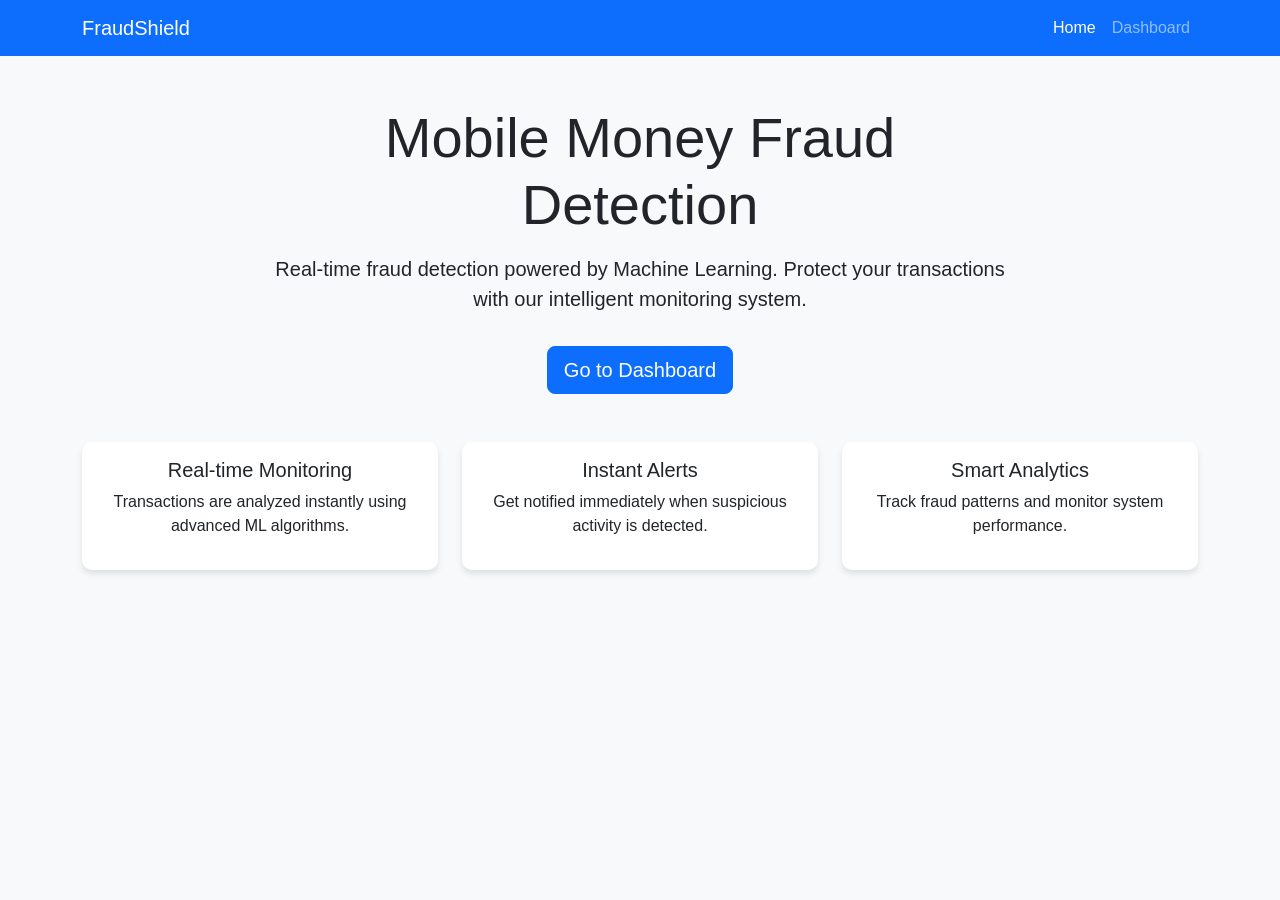
<file: index.html>
<!DOCTYPE html>
<html lang="en">
<head>
    <meta charset="UTF-8">
    <meta name="viewport" content="width=device-width, initial-scale=1.0">
    <title>Mobile Money Fraud Detection System</title>
    <link href="https://cdn.jsdelivr.net/npm/bootstrap@5.3.0/dist/css/bootstrap.min.css" rel="stylesheet">
    <link rel="stylesheet" href="css/style.css">
    <link rel="manifest" href="manifest.json">
</head>
<body>
    <nav class="navbar navbar-expand-lg navbar-dark bg-primary">
        <div class="container">
            <a class="navbar-brand" href="#">FraudShield</a>
            <button class="navbar-toggler" type="button" data-bs-toggle="collapse" data-bs-target="#navbarNav">
                <span class="navbar-toggler-icon"></span>
            </button>
            <div class="collapse navbar-collapse" id="navbarNav">
                <ul class="navbar-nav ms-auto">
                    <li class="nav-item">
                        <a class="nav-link active" href="index.html">Home</a>
                    </li>
                    <li class="nav-item">
                        <a class="nav-link" href="dashboard.html">Dashboard</a>
                    </li>
                </ul>
            </div>
        </div>
    </nav>
    <div id="offlineIndicator" class="alert alert-warning text-center rounded-0 mb-0 fw-bold" style="display: none;">
        ⚡ You are currently operating offline.
    </div>
    <div id="onlineIndicator" class="alert alert-success text-center rounded-0 mb-0 fw-bold" style="display: none;">
        🌐 You are back online.
    </div>

    <div class="container mt-5">
        <div class="row">
            <div class="col-md-8 mx-auto text-center">
                <h1 class="display-4">Mobile Money Fraud Detection</h1>
                <p class="lead mt-3">
                    Real-time fraud detection powered by Machine Learning. 
                    Protect your transactions with our intelligent monitoring system.
                </p>
                <a href="dashboard.html" class="btn btn-primary btn-lg mt-3">Go to Dashboard</a>
            </div>
        </div>

        <div class="row mt-5">
            <div class="col-md-4">
                <div class="card feature-card">
                    <div class="card-body text-center">
                        <h5 class="card-title">Real-time Monitoring</h5>
                        <p class="card-text">Transactions are analyzed instantly using advanced ML algorithms.</p>
                    </div>
                </div>
            </div>
            <div class="col-md-4">
                <div class="card feature-card">
                    <div class="card-body text-center">
                        <h5 class="card-title">Instant Alerts</h5>
                        <p class="card-text">Get notified immediately when suspicious activity is detected.</p>
                    </div>
                </div>
            </div>
            <div class="col-md-4">
                <div class="card feature-card">
                    <div class="card-body text-center">
                        <h5 class="card-title">Smart Analytics</h5>
                        <p class="card-text">Track fraud patterns and monitor system performance.</p>
                    </div>
                </div>
            </div>
        </div>
    </div>

    <script src="https://cdn.jsdelivr.net/npm/bootstrap@5.3.0/dist/js/bootstrap.bundle.min.js"></script>
    <script>
        if ('serviceWorker' in navigator) {
            navigator.serviceWorker.register('/sw.js').catch(error => {
                console.error('Service Worker registration failed:', error);
            });
        }
        window.addEventListener('online', () => {
            document.getElementById('offlineIndicator').style.display = 'none';
            const onlineInd = document.getElementById('onlineIndicator');
            if (onlineInd) {
                onlineInd.style.display = 'block';
                setTimeout(() => onlineInd.style.display = 'none', 3000);
            }
        });
        window.addEventListener('offline', () => document.getElementById('offlineIndicator').style.display = 'block');
        if (!navigator.onLine) document.getElementById('offlineIndicator').style.display = 'block';
    </script>
</body>
</html>
</file>
<file: css/style.css>
/* Mobile-first responsive design */
body {
    font-family: -apple-system, BlinkMacSystemFont, 'Segoe UI', Roboto, sans-serif;
    background-color: #f8f9fa;
    padding-bottom: 2rem;
}

/* Stats cards */
.stats-card {
    border: none;
    border-radius: 10px;
    box-shadow: 0 2px 4px rgba(0, 0, 0, 0.1);
    transition: transform 0.2s;
    margin-bottom: 1rem;
}

.stats-card:hover {
    transform: translateY(-5px);
    box-shadow: 0 4px 8px rgba(0, 0, 0, 0.15);
}

.stats-card.warning {
    border-left: 4px solid #ffea07;
}

.stats-card.alert-card {
    border-left: 4px solid #dc3545;
}

/* Feature cards on homepage */
.feature-card {
    border: none;
    border-radius: 10px;
    box-shadow: 0 4px 6px rgba(0, 0, 0, 0.1);
    margin-bottom: 1rem;
    height: 100%;
}

/* Alert items */
.alert-item {
    border-left: 4px solid #dc3545;
    margin-bottom: 1rem;
    padding: 1rem;
    border-radius: 8px;
    background-color: #fff;
    box-shadow: 0 2px 4px rgba(0, 0, 0, 0.05);
}

/* Table styling */
.table {
    background-color: white;
    border-radius: 8px;
    overflow: hidden;
}

.table-danger {
    background-color: #ffebee !important;
}

/* Mobile optimizations */
@media (max-width: 768px) {
    h1.display-4 {
        font-size: 2rem;
    }

    .stats-card h2 {
        font-size: 1.5rem;
    }

    .table {
        font-size: 0.85rem;
    }

    .btn {
        width: 100%;
        margin-bottom: 0.5rem;
    }
}

/* Loading states */
.loading {
    opacity: 0.5;
    pointer-events: none;
}

/* Badge styling */
.badge {
    padding: 0.5em 0.75em;
    border-radius: 4px;
}

/* Form styling */
.form-control:focus {
    border-color: #80bdff;
    box-shadow: 0 0 0 0.2rem rgba(0, 123, 255, .25);
}
</file>
